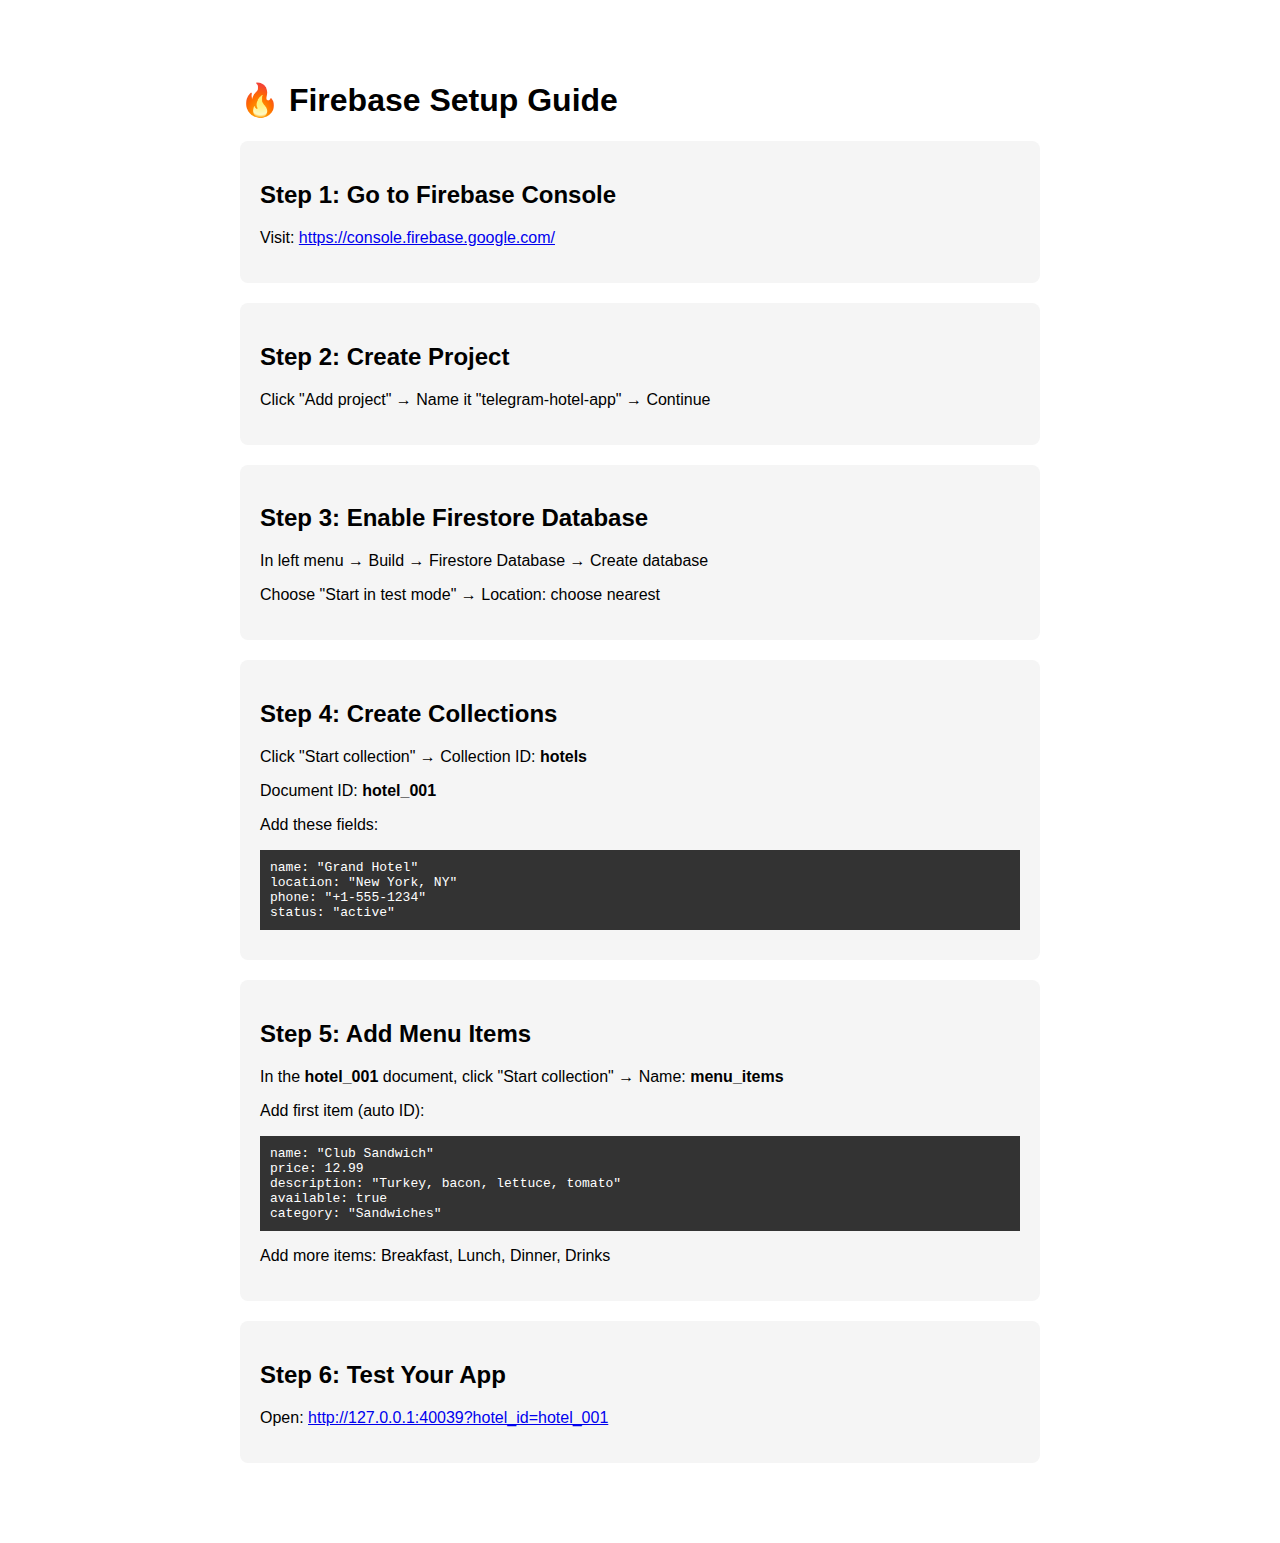
<file: docs/setup-firebase.html>
<!DOCTYPE html>
<html>
<head>
    <title>Setup Firebase - Hotel App</title>
    <style>
        body { font-family: Arial, sans-serif; max-width: 800px; margin: 40px auto; padding: 20px; }
        .step { background: #f5f5f5; padding: 20px; margin: 20px 0; border-radius: 8px; }
        code { background: #333; color: white; padding: 10px; display: block; margin: 10px 0; }
        .success { color: green; }
    </style>
</head>
<body>
    <h1>🔥 Firebase Setup Guide</h1>
    
    <div class="step">
        <h2>Step 1: Go to Firebase Console</h2>
        <p>Visit: <a href="https://console.firebase.google.com/" target="_blank">https://console.firebase.google.com/</a></p>
    </div>
    
    <div class="step">
        <h2>Step 2: Create Project</h2>
        <p>Click "Add project" → Name it "telegram-hotel-app" → Continue</p>
    </div>
    
    <div class="step">
        <h2>Step 3: Enable Firestore Database</h2>
        <p>In left menu → Build → Firestore Database → Create database</p>
        <p>Choose "Start in test mode" → Location: choose nearest</p>
    </div>
    
    <div class="step">
        <h2>Step 4: Create Collections</h2>
        <p>Click "Start collection" → Collection ID: <strong>hotels</strong></p>
        <p>Document ID: <strong>hotel_001</strong></p>
        <p>Add these fields:</p>
        <code>
            name: "Grand Hotel"<br>
            location: "New York, NY"<br>
            phone: "+1-555-1234"<br>
            status: "active"
        </code>
    </div>
    
    <div class="step">
        <h2>Step 5: Add Menu Items</h2>
        <p>In the <strong>hotel_001</strong> document, click "Start collection" → Name: <strong>menu_items</strong></p>
        <p>Add first item (auto ID):</p>
        <code>
            name: "Club Sandwich"<br>
            price: 12.99<br>
            description: "Turkey, bacon, lettuce, tomato"<br>
            available: true<br>
            category: "Sandwiches"
        </code>
        <p>Add more items: Breakfast, Lunch, Dinner, Drinks</p>
    </div>
    
    <div class="step">
        <h2>Step 6: Test Your App</h2>
        <p>Open: <a id="app-link" href="#">Your App Link</a></p>
        <p id="test-result" class="success"></p>
    </div>
    
    <script>
        // Auto-generate app link
        const baseUrl = window.location.origin.replace('setup-firebase', '');
        document.getElementById('app-link').href = baseUrl + '?hotel_id=hotel_001';
        document.getElementById('app-link').textContent = baseUrl + '?hotel_id=hotel_001';
    </script>
</body>
</html>
</file>
